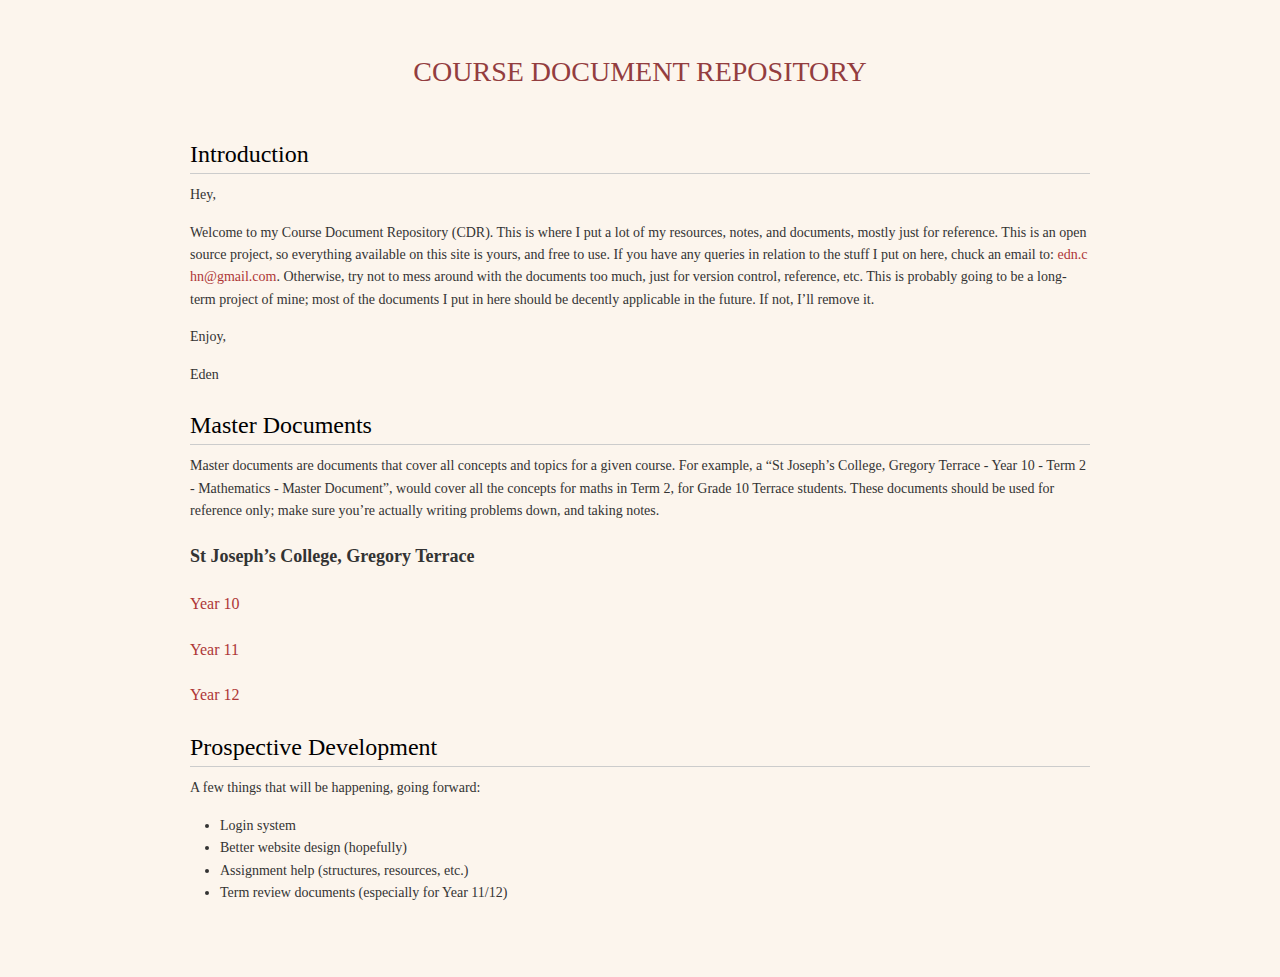
<file: index.html>
<!doctype html>
<html>
<head>
<meta charset='UTF-8'><meta name='viewport' content='width=device-width initial-scale=1'>
<title>home</title><style type='text/css'>html {overflow-x: initial !important;}:root { --bg-color: #ffffff; --text-color: #333333; --select-text-bg-color: #B5D6FC; --select-text-font-color: auto; --monospace: "Lucida Console",Consolas,"Courier",monospace; }
html { font-size: 14px; background-color: var(--bg-color); color: var(--text-color); font-family: "Helvetica Neue", Helvetica, Arial, sans-serif; -webkit-font-smoothing: antialiased; }
body { margin: 0px; padding: 0px; height: auto; bottom: 0px; top: 0px; left: 0px; right: 0px; font-size: 1rem; line-height: 1.42857143; overflow-x: hidden; background-image: inherit; background-size: inherit; background-attachment: inherit; background-origin: inherit; background-clip: inherit; background-color: inherit; tab-size: 4; background-position: inherit inherit; background-repeat: inherit inherit; }
iframe { margin: auto; }
a.url { word-break: break-all; }
a:active, a:hover { outline: 0px; }
.in-text-selection, ::selection { text-shadow: none; background: var(--select-text-bg-color); color: var(--select-text-font-color); }
#write { margin: 0px auto; height: auto; width: inherit; word-break: normal; word-wrap: break-word; position: relative; white-space: normal; overflow-x: visible; padding-top: 40px; }
#write.first-line-indent p { text-indent: 2em; }
#write.first-line-indent li p, #write.first-line-indent p * { text-indent: 0px; }
#write.first-line-indent li { margin-left: 2em; }
.for-image #write { padding-left: 8px; padding-right: 8px; }
body.typora-export { padding-left: 30px; padding-right: 30px; }
.typora-export .footnote-line, .typora-export li, .typora-export p { white-space: pre-wrap; }
@media screen and (max-width: 500px) {
  body.typora-export { padding-left: 0px; padding-right: 0px; }
  #write { padding-left: 20px; padding-right: 20px; }
  .CodeMirror-sizer { margin-left: 0px !important; }
  .CodeMirror-gutters { display: none !important; }
}
#write li > figure:last-child { margin-bottom: 0.5rem; }
#write ol, #write ul { position: relative; }
img { max-width: 100%; vertical-align: middle; }
button, input, select, textarea { color: inherit; font-family: inherit; font-size: inherit; font-style: inherit; font-variant-caps: inherit; font-weight: inherit; font-stretch: inherit; line-height: inherit; }
input[type="checkbox"], input[type="radio"] { line-height: normal; padding: 0px; }
*, ::after, ::before { box-sizing: border-box; }
#write h1, #write h2, #write h3, #write h4, #write h5, #write h6, #write p, #write pre { width: inherit; }
#write h1, #write h2, #write h3, #write h4, #write h5, #write h6, #write p { position: relative; }
h1, h2, h3, h4, h5, h6 { break-after: avoid-page; break-inside: avoid; orphans: 2; }
p { orphans: 4; }
h1 { font-size: 2rem; }
h2 { font-size: 1.8rem; }
h3 { font-size: 1.6rem; }
h4 { font-size: 1.4rem; }
h5 { font-size: 1.2rem; }
h6 { font-size: 1rem; }
.md-math-block, .md-rawblock, h1, h2, h3, h4, h5, h6, p { margin-top: 1rem; margin-bottom: 1rem; }
.hidden { display: none; }
.md-blockmeta { color: rgb(204, 204, 204); font-weight: 700; font-style: italic; }
a { cursor: pointer; }
sup.md-footnote { padding: 2px 4px; background-color: rgba(238, 238, 238, 0.701961); color: rgb(85, 85, 85); border-top-left-radius: 4px; border-top-right-radius: 4px; border-bottom-right-radius: 4px; border-bottom-left-radius: 4px; cursor: pointer; }
sup.md-footnote a, sup.md-footnote a:hover { color: inherit; text-transform: inherit; text-decoration: inherit; }
#write input[type="checkbox"] { cursor: pointer; width: inherit; height: inherit; }
figure { overflow-x: auto; margin: 1.2em 0px; max-width: calc(100% + 16px); padding: 0px; }
figure > table { margin: 0px !important; }
tr { break-inside: avoid; break-after: auto; }
thead { display: table-header-group; }
table { border-collapse: collapse; border-spacing: 0px; width: 100%; overflow: auto; break-inside: auto; text-align: left; }
table.md-table td { min-width: 32px; }
.CodeMirror-gutters { border-right-width: 0px; background-color: inherit; }
.CodeMirror-linenumber { }
.CodeMirror { text-align: left; }
.CodeMirror-placeholder { opacity: 0.3; }
.CodeMirror pre { padding: 0px 4px; }
.CodeMirror-lines { padding: 0px; }
div.hr:focus { cursor: none; }
#write pre { white-space: pre-wrap; }
#write.fences-no-line-wrapping pre { white-space: pre; }
#write pre.ty-contain-cm { white-space: normal; }
.CodeMirror-gutters { margin-right: 4px; }
.md-fences { font-size: 0.9rem; display: block; break-inside: avoid; text-align: left; overflow: visible; white-space: pre; background-image: inherit; background-size: inherit; background-attachment: inherit; background-origin: inherit; background-clip: inherit; background-color: inherit; position: relative !important; background-position: inherit inherit; background-repeat: inherit inherit; }
.md-diagram-panel { width: 100%; margin-top: 10px; text-align: center; padding-top: 0px; padding-bottom: 8px; overflow-x: auto; }
#write .md-fences.mock-cm { white-space: pre-wrap; }
.md-fences.md-fences-with-lineno { padding-left: 0px; }
#write.fences-no-line-wrapping .md-fences.mock-cm { white-space: pre; overflow-x: auto; }
.md-fences.mock-cm.md-fences-with-lineno { padding-left: 8px; }
.CodeMirror-line, twitterwidget { break-inside: avoid; }
.footnotes { opacity: 0.8; font-size: 0.9rem; margin-top: 1em; margin-bottom: 1em; }
.footnotes + .footnotes { margin-top: 0px; }
.md-reset { margin: 0px; padding: 0px; border: 0px; outline: 0px; vertical-align: top; text-decoration: none; text-shadow: none; float: none; position: static; width: auto; height: auto; white-space: nowrap; cursor: inherit; line-height: normal; font-weight: 400; text-align: left; box-sizing: content-box; direction: ltr; background-position: 0px 0px; background-repeat: initial initial; }
li div { padding-top: 0px; }
blockquote { margin: 1rem 0px; }
li .mathjax-block, li p { margin: 0.5rem 0px; }
li { margin: 0px; position: relative; }
blockquote > :last-child { margin-bottom: 0px; }
blockquote > :first-child, li > :first-child { margin-top: 0px; }
.footnotes-area { color: rgb(136, 136, 136); margin-top: 0.714rem; padding-bottom: 0.143rem; white-space: normal; }
#write .footnote-line { white-space: pre-wrap; }
@media print {
  body, html { border: 1px solid transparent; height: 99%; break-after: avoid-page; break-before: avoid-page; }
  #write { margin-top: 0px; padding-top: 0px; border-color: transparent !important; }
  .typora-export * { -webkit-print-color-adjust: exact; }
  html.blink-to-pdf { font-size: 13px; }
  .typora-export #write { padding-left: 32px; padding-right: 32px; padding-bottom: 0px; break-after: avoid-page; }
  .typora-export #write::after { height: 0px; }
  @page { margin: 20mm 0px; }
}
.footnote-line { margin-top: 0.714em; font-size: 0.7em; }
a img, img a { cursor: pointer; }
pre.md-meta-block { font-size: 0.8rem; min-height: 0.8rem; white-space: pre-wrap; background-color: rgb(204, 204, 204); display: block; overflow-x: hidden; background-position: initial initial; background-repeat: initial initial; }
p > .md-image:only-child:not(.md-img-error) img, p > img:only-child { display: block; margin: auto; }
p > .md-image:only-child { display: inline-block; width: 100%; }
#write .MathJax_Display { margin: 0.8em 0px 0px; }
.md-math-block { width: 100%; }
.md-math-block:not(:empty)::after { display: none; }
[contenteditable="true"]:active, [contenteditable="true"]:focus { outline: 0px; box-shadow: none; }
.md-task-list-item { position: relative; list-style-type: none; }
.task-list-item.md-task-list-item { padding-left: 0px; }
.md-task-list-item > input { position: absolute; top: 0px; left: 0px; margin-left: -1.2em; margin-top: calc(1em - 10px); border: none; }
.math { font-size: 1rem; }
.md-toc { min-height: 3.58rem; position: relative; font-size: 0.9rem; border-top-left-radius: 10px; border-top-right-radius: 10px; border-bottom-right-radius: 10px; border-bottom-left-radius: 10px; }
.md-toc-content { position: relative; margin-left: 0px; }
.md-toc-content::after, .md-toc::after { display: none; }
.md-toc-item { display: block; color: rgb(65, 131, 196); }
.md-toc-item a { text-decoration: none; }
.md-toc-inner:hover { text-decoration: underline; }
.md-toc-inner { display: inline-block; cursor: pointer; }
.md-toc-h1 .md-toc-inner { margin-left: 0px; font-weight: 700; }
.md-toc-h2 .md-toc-inner { margin-left: 2em; }
.md-toc-h3 .md-toc-inner { margin-left: 4em; }
.md-toc-h4 .md-toc-inner { margin-left: 6em; }
.md-toc-h5 .md-toc-inner { margin-left: 8em; }
.md-toc-h6 .md-toc-inner { margin-left: 10em; }
@media screen and (max-width: 48em) {
  .md-toc-h3 .md-toc-inner { margin-left: 3.5em; }
  .md-toc-h4 .md-toc-inner { margin-left: 5em; }
  .md-toc-h5 .md-toc-inner { margin-left: 6.5em; }
  .md-toc-h6 .md-toc-inner { margin-left: 8em; }
}
a.md-toc-inner { font-size: inherit; font-style: inherit; font-weight: inherit; line-height: inherit; }
.footnote-line a:not(.reversefootnote) { color: inherit; }
.md-attr { display: none; }
.md-fn-count::after { content: "."; }
code, pre, samp, tt { font-family: var(--monospace); }
kbd { margin: 0px 0.1em; padding: 0.1em 0.6em; font-size: 0.8em; color: rgb(36, 39, 41); background-color: rgb(255, 255, 255); border: 1px solid rgb(173, 179, 185); border-top-left-radius: 3px; border-top-right-radius: 3px; border-bottom-right-radius: 3px; border-bottom-left-radius: 3px; box-shadow: rgba(12, 13, 14, 0.2) 0px 1px 0px, rgb(255, 255, 255) 0px 0px 0px 2px inset; white-space: nowrap; vertical-align: middle; background-position: initial initial; background-repeat: initial initial; }
.md-comment { color: rgb(162, 127, 3); opacity: 0.8; font-family: var(--monospace); }
code { text-align: left; }
a.md-print-anchor { white-space: pre !important; border: none !important; display: inline-block !important; position: absolute !important; width: 1px !important; right: 0px !important; outline: 0px !important; text-shadow: initial !important; background-position: 0px 0px !important; background-repeat: initial initial !important; }
.md-inline-math .MathJax_SVG .noError { display: none !important; }
.html-for-mac .inline-math-svg .MathJax_SVG { vertical-align: 0.2px; }
.md-math-block .MathJax_SVG_Display { text-align: center; margin: 0px; position: relative; text-indent: 0px; max-width: none; max-height: none; min-height: 0px; min-width: 100%; width: auto; overflow-y: hidden; display: block !important; }
.MathJax_SVG_Display, .md-inline-math .MathJax_SVG_Display { width: auto; margin: inherit; display: inline-block !important; }
.MathJax_SVG .MJX-monospace { font-family: var(--monospace); }
.MathJax_SVG .MJX-sans-serif { font-family: sans-serif; }
.MathJax_SVG { display: inline; font-style: normal; font-weight: 400; line-height: normal; zoom: 90%; text-indent: 0px; text-align: left; text-transform: none; letter-spacing: normal; word-spacing: normal; word-wrap: normal; white-space: nowrap; float: none; direction: ltr; max-width: none; max-height: none; min-width: 0px; min-height: 0px; border: 0px; padding: 0px; margin: 0px; }
.MathJax_SVG * { transition: none; }
.MathJax_SVG_Display svg { vertical-align: middle !important; margin-bottom: 0px !important; }
.os-windows.monocolor-emoji .md-emoji { font-family: "Segoe UI Symbol", sans-serif; }
.md-diagram-panel > svg { max-width: 100%; }
[lang="mermaid"] svg, [lang="flow"] svg { max-width: 100%; }
[lang="mermaid"] .node text { font-size: 1rem; }
table tr th { border-bottom-width: 0px; }
video { max-width: 100%; display: block; margin: 0px auto; }
iframe { max-width: 100%; width: 100%; border: none; }
.highlight td, .highlight tr { border: 0px; }


/* RESET
=============================================================================*/

html, body, div, span, applet, object, iframe, h1, h2, h3, h4, h5, h6, p, blockquote, pre, a, abbr, acronym, address, big, cite, code, del, dfn, em, img, ins, kbd, q, s, samp, small, strike, strong, sub, sup, tt, var, b, u, i, center, dl, dt, dd, ol, ul, li, fieldset, form, label, legend, table, caption, tbody, tfoot, thead, tr, th, td, article, aside, canvas, details, embed, figure, figcaption, footer, header, hgroup, menu, nav, output, ruby, section, summary, time, mark, audio, video {
  margin: 0;
  padding: 0;
  border: 0;
}

/* BODY
=============================================================================*/
html {
    background-color: #FCF5ED;
}
body {
  font-family: Georgia,Palatino, serif;
  font-size: 14px;
  line-height: 1.6;
  color: #333;
  background-color: #FCF5ED;
  padding: 20px;
  max-width: 960px;
  margin: 0 auto;
}

body>*:first-child {
  margin-top: 0 !important;
}

body>*:last-child {
  margin-bottom: 0 !important;
}

/* BLOCKS
=============================================================================*/

p, blockquote, ul, ol, dl, table, pre {
  margin: 15px 0;
}

/* HEADERS
=============================================================================*/

h1, h2, h3, h4, h5, h6 {
  margin: 20px 0 10px;
  padding: 0;
  font-weight: 500;
  -webkit-font-smoothing: antialiased;
}

h1 tt, h1 code, h2 tt, h2 code, h3 tt, h3 code, h4 tt, h4 code, h5 tt, h5 code, h6 tt, h6 code {
  font-size: inherit;
}

h1 {
  font-weight: 300;
  margin-top: -10px;
  margin-bottom: 40px;
  text-align: center;
  font-size: 28px;
  color: #933D3F;
}

h2 {
  font-size: 24px;
  border-bottom: 1px solid #ccc;
  color: #000;
}

h3 {
  font-size: 18px;
}

h4 {
  font-size: 16px;
}

h5 {
  font-size: 14px;
}

h6 {
  color: #777;
  font-size: 14px;
}

body>h2:first-child, body>h1:first-child, body>h1:first-child+h2, body>h3:first-child, body>h4:first-child, body>h5:first-child, body>h6:first-child {
  margin-top: 0;
  padding-top: 0;
}

a:first-child h1, a:first-child h2, a:first-child h3, a:first-child h4, a:first-child h5, a:first-child h6 {
  margin-top: 0;
  padding-top: 0;
}

h1+p, h2+p, h3+p, h4+p, h5+p, h6+p {
  margin-top: 10px;
}

/* LINKS
=============================================================================*/

a {
  color: #AE3737;
  text-decoration: none;
}

a:hover {
  text-decoration: underline;
}

/* LISTS
=============================================================================*/

ul, ol {
  padding-left: 30px;
}

ul li > :first-child,
ol li > :first-child,
ul li ul:first-of-type,
ol li ol:first-of-type,
ul li ol:first-of-type,
ol li ul:first-of-type {
  margin-top: 0px;
}

ul ul, ul ol, ol ol, ol ul {
  margin-bottom: 0;
}

dl {
  padding: 0;
}

dl dt {
  font-size: 14px;
  font-weight: bold;
  font-style: italic;
  padding: 0;
  margin: 15px 0 5px;
}

dl dt:first-child {
  padding: 0;
}

dl dt>:first-child {
  margin-top: 0px;
}

dl dt>:last-child {
  margin-bottom: 0px;
}

dl dd {
  margin: 0 0 15px;
  padding: 0 15px;
}

dl dd>:first-child {
  margin-top: 0px;
}

dl dd>:last-child {
  margin-bottom: 0px;
}

/* CODE
=============================================================================*/

pre, code, tt {
  font-size: 12px;
  font-family: Consolas, "Liberation Mono", Courier, monospace;
}

code, tt {
  margin: 0 0px;
  padding: 0px 0px;
  white-space: nowrap;
  border: 1px solid #eaeaea;
  background-color: #F4ECE3;
  border-radius: 3px;
}

pre>code {
  margin: 0;
  padding: 0;
  white-space: pre;
  border: none;
  background: transparent;
}

pre {
  background-color: #f8f8f8;
  border: 1px solid #ccc;
  font-size: 13px;
  line-height: 19px;
  overflow: auto;
  padding: 6px 10px;
  border-radius: 3px;
}

pre code, pre tt {
  background-color: transparent;
  border: none;
}

kbd {
    -moz-border-bottom-colors: none;
    -moz-border-left-colors: none;
    -moz-border-right-colors: none;
    -moz-border-top-colors: none;
    background-color: #DDDDDD;
    background-image: linear-gradient(#F1F1F1, #DDDDDD);
    background-repeat: repeat-x;
    border-color: #DDDDDD #CCCCCC #CCCCCC #DDDDDD;
    border-image: none;
    border-radius: 2px 2px 2px 2px;
    border-style: solid;
    border-width: 1px;
    font-family: "Helvetica Neue",Helvetica,Arial,sans-serif;
    line-height: 10px;
    padding: 1px 4px;
}

/* QUOTES
=============================================================================*/

blockquote {
  border-top: 1px dotted #CDC7BC;
  border-bottom: 1px dotted #CDC7BC;
  padding: 0 15px;
  background-color: #F8EDDA;
  color: #777;
}

blockquote>:first-child {
  margin-top: 0px;
}

blockquote>:last-child {
  margin-bottom: 0px;
}

/* HORIZONTAL RULES
=============================================================================*/

hr {
  clear: both;
  margin: 15px 0;
  height: 0px;
  overflow: hidden;
  border: none;
  background: transparent;
  border-bottom: 4px solid #ddd;
  padding: 0;
}

/* TABLES
=============================================================================*/

table th {
  font-weight: bold;
}

table th, table td {
  border: 1px solid #ccc;
  padding: 6px 13px;
}

table tr {
  border-top: 1px solid #ccc;
  background-color: #fff;
}

table tr:nth-child(2n) {
  background-color: #f8f8f8;
}

/* IMAGES
=============================================================================*/

img {
  max-width: 100%
}
</style>
<style type="text/css">
.highlight  { background: #ffffff; }
.highlight .c { color: #999988; font-style: italic } /* Comment */
.highlight .err { color: #a61717; background-color: #e3d2d2 } /* Error */
.highlight .k { font-weight: bold } /* Keyword */
.highlight .o { font-weight: bold } /* Operator */
.highlight .cm { color: #999988; font-style: italic } /* Comment.Multiline */
.highlight .cp { color: #999999; font-weight: bold } /* Comment.Preproc */
.highlight .c1 { color: #999988; font-style: italic } /* Comment.Single */
.highlight .cs { color: #999999; font-weight: bold; font-style: italic } /* Comment.Special */
.highlight .gd { color: #000000; background-color: #ffdddd } /* Generic.Deleted */
.highlight .gd .x { color: #000000; background-color: #ffaaaa } /* Generic.Deleted.Specific */
.highlight .ge { font-style: italic } /* Generic.Emph */
.highlight .gr { color: #aa0000 } /* Generic.Error */
.highlight .gh { color: #999999 } /* Generic.Heading */
.highlight .gi { color: #000000; background-color: #ddffdd } /* Generic.Inserted */
.highlight .gi .x { color: #000000; background-color: #aaffaa } /* Generic.Inserted.Specific */
.highlight .go { color: #888888 } /* Generic.Output */
.highlight .gp { color: #555555 } /* Generic.Prompt */
.highlight .gs { font-weight: bold } /* Generic.Strong */
.highlight .gu { color: #aaaaaa } /* Generic.Subheading */
.highlight .gt { color: #aa0000 } /* Generic.Traceback */
.highlight .kc { font-weight: bold } /* Keyword.Constant */
.highlight .kd { font-weight: bold } /* Keyword.Declaration */
.highlight .kp { font-weight: bold } /* Keyword.Pseudo */
.highlight .kr { font-weight: bold } /* Keyword.Reserved */
.highlight .kt { color: #445588; font-weight: bold } /* Keyword.Type */
.highlight .m { color: #009999 } /* Literal.Number */
.highlight .s { color: #d14 } /* Literal.String */
.highlight .na { color: #008080 } /* Name.Attribute */
.highlight .nb { color: #0086B3 } /* Name.Builtin */
.highlight .nc { color: #445588; font-weight: bold } /* Name.Class */
.highlight .no { color: #008080 } /* Name.Constant */
.highlight .ni { color: #800080 } /* Name.Entity */
.highlight .ne { color: #990000; font-weight: bold } /* Name.Exception */
.highlight .nf { color: #990000; font-weight: bold } /* Name.Function */
.highlight .nn { color: #555555 } /* Name.Namespace */
.highlight .nt { color: #000080 } /* Name.Tag */
.highlight .nv { color: #008080 } /* Name.Variable */
.highlight .ow { font-weight: bold } /* Operator.Word */
.highlight .w { color: #bbbbbb } /* Text.Whitespace */
.highlight .mf { color: #009999 } /* Literal.Number.Float */
.highlight .mh { color: #009999 } /* Literal.Number.Hex */
.highlight .mi { color: #009999 } /* Literal.Number.Integer */
.highlight .mo { color: #009999 } /* Literal.Number.Oct */
.highlight .sb { color: #d14 } /* Literal.String.Backtick */
.highlight .sc { color: #d14 } /* Literal.String.Char */
.highlight .sd { color: #d14 } /* Literal.String.Doc */
.highlight .s2 { color: #d14 } /* Literal.String.Double */
.highlight .se { color: #d14 } /* Literal.String.Escape */
.highlight .sh { color: #d14 } /* Literal.String.Heredoc */
.highlight .si { color: #d14 } /* Literal.String.Interpol */
.highlight .sx { color: #d14 } /* Literal.String.Other */
.highlight .sr { color: #009926 } /* Literal.String.Regex */
.highlight .s1 { color: #d14 } /* Literal.String.Single */
.highlight .ss { color: #990073 } /* Literal.String.Symbol */
.highlight .bp { color: #999999 } /* Name.Builtin.Pseudo */
.highlight .vc { color: #008080 } /* Name.Variable.Class */
.highlight .vg { color: #008080 } /* Name.Variable.Global */
.highlight .vi { color: #008080 } /* Name.Variable.Instance */
.highlight .il { color: #009999 } /* Literal.Number.Integer.Long */
.pl-c {
    color: #969896;
}

.pl-c1,.pl-mdh,.pl-mm,.pl-mp,.pl-mr,.pl-s1 .pl-v,.pl-s3,.pl-sc,.pl-sv {
    color: #0086b3;
}

.pl-e,.pl-en {
    color: #795da3;
}

.pl-s1 .pl-s2,.pl-smi,.pl-smp,.pl-stj,.pl-vo,.pl-vpf {
    color: #333;
}

.pl-ent {
    color: #63a35c;
}

.pl-k,.pl-s,.pl-st {
    color: #a71d5d;
}

.pl-pds,.pl-s1,.pl-s1 .pl-pse .pl-s2,.pl-sr,.pl-sr .pl-cce,.pl-sr .pl-sra,.pl-sr .pl-sre,.pl-src,.pl-v {
    color: #df5000;
}

.pl-id {
    color: #b52a1d;
}

.pl-ii {
    background-color: #b52a1d;
    color: #f8f8f8;
}

.pl-sr .pl-cce {
    color: #63a35c;
    font-weight: bold;
}

.pl-ml {
    color: #693a17;
}

.pl-mh,.pl-mh .pl-en,.pl-ms {
    color: #1d3e81;
    font-weight: bold;
}

.pl-mq {
    color: #008080;
}

.pl-mi {
    color: #333;
    font-style: italic;
}

.pl-mb {
    color: #333;
    font-weight: bold;
}

.pl-md,.pl-mdhf {
    background-color: #ffecec;
    color: #bd2c00;
}

.pl-mdht,.pl-mi1 {
    background-color: #eaffea;
    color: #55a532;
}

.pl-mdr {
    color: #795da3;
    font-weight: bold;
}

.pl-mo {
    color: #1d3e81;
}
.task-list {
padding-left:10px;
margin-bottom:0;
}

.task-list li {
    margin-left: 20px;
}

.task-list-item {
list-style-type:none;
padding-left:10px;
}

.task-list-item label {
font-weight:400;
}

.task-list-item.enabled label {
cursor:pointer;
}

.task-list-item+.task-list-item {
margin-top:3px;
}

.task-list-item-checkbox {
display:inline-block;
margin-left:-20px;
margin-right:3px;
vertical-align:1px;
}


 .typora-export li, .typora-export p, .typora-export,  .footnote-line {white-space: normal;}
</style>
</head>
<body class='typora-export' >
<div  id='write'  class = 'is-mac'><h1><a name='header-n0' class='md-header-anchor '></a>COURSE DOCUMENT REPOSITORY</h1><h2><a name='header-n2' class='md-header-anchor '></a>Introduction</h2><p>Hey, </p><p>Welcome to my Course Document Repository (CDR). This is where I put a lot of my resources, notes, and documents, mostly just for reference. This is an open source project, so everything available on this site is yours, and free to use. If you have any queries in relation to the stuff I put on here, chuck an email to: <a href='mailto:edn.chn@gmail.com' target='_blank' class='url'>edn.chn@gmail.com</a>. Otherwise, try not to mess around with the documents too much, just for version control, reference, etc. This is probably going to be a long-term project of mine; most of the documents I put in here should be decently applicable in the future. If not, I’ll remove it. </p><p>Enjoy,</p><p>Eden</p><h2><a name='header-n7' class='md-header-anchor '></a>Master Documents</h2><p>Master documents are documents that cover all concepts and topics for a given course. For example, a “St Joseph’s College, Gregory Terrace - Year 10 - Term 2 - Mathematics - Master Document”, would cover all the concepts for maths in Term 2, for Grade 10 Terrace students. These documents should be used for reference only; make sure you’re actually writing problems down, and taking notes. </p><h3><a name='header-n9' class='md-header-anchor '></a><strong>St Joseph’s College, Gregory Terrace</strong></h3><h4><a name='header-n20' class='md-header-anchor '></a><a href='google.com'>Year 10</a> </h4><h4><a name='header-n35' class='md-header-anchor '></a><a href='home.html'>Year 11</a></h4><h4><a name='header-n36' class='md-header-anchor '></a><a href='google.com'>Year 12</a></h4><h2><a name='header-n29' class='md-header-anchor '></a>Prospective Development</h2><p>A few things that will be happening, going forward:</p><ul><li>Login system </li><li>Better website design (hopefully)</li><li>Assignment help (structures, resources, etc.)</li><li>Term review documents (especially for Year 11/12)</li></ul><p>&nbsp;</p></div>
</body>
</html>
</file>
